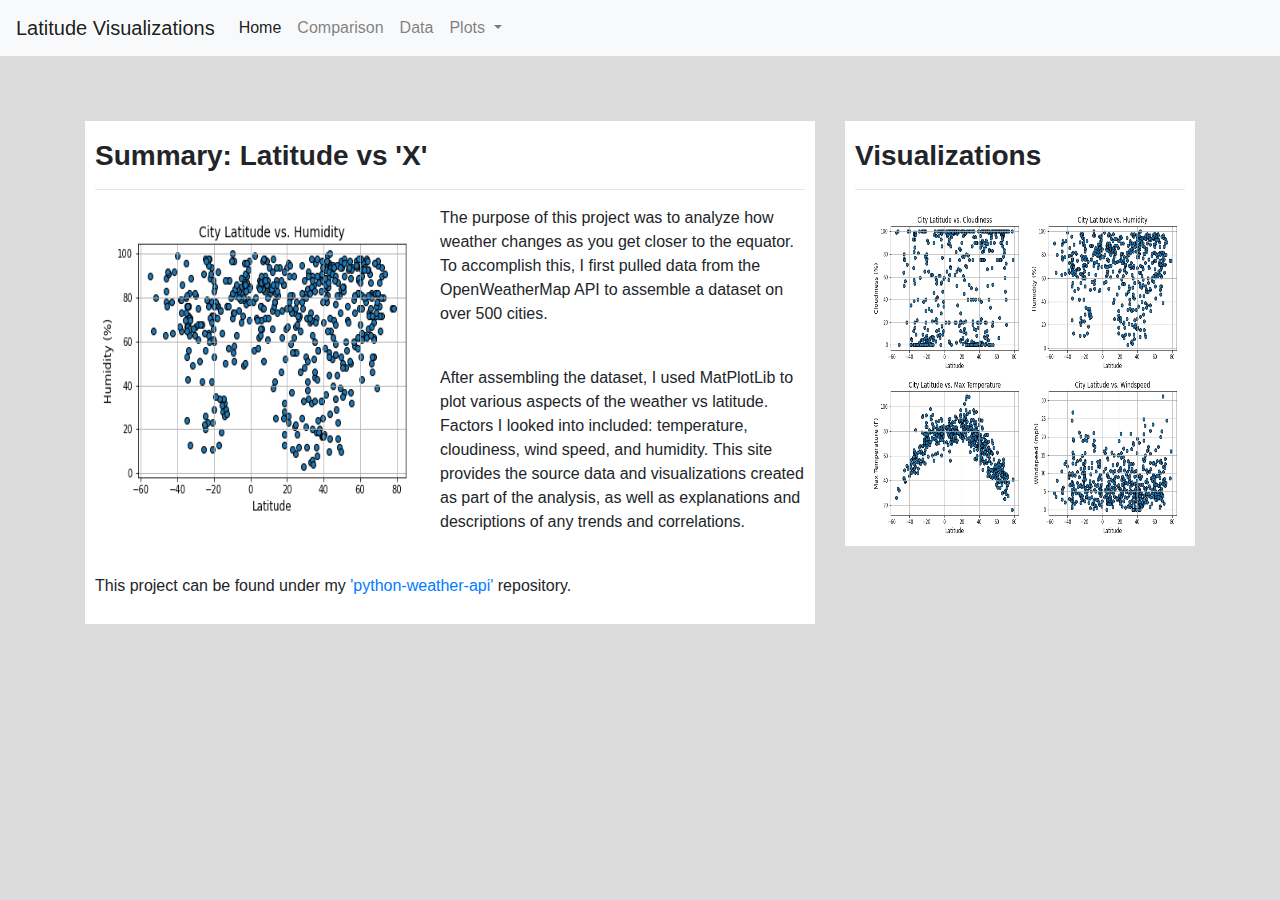
<file: index.html>
<!doctype html>
<html lang="en">
  <head>
    <!-- Required meta tags -->
    <meta charset="utf-8">
    <meta name="viewport" content="width=device-width, initial-scale=1, shrink-to-fit=no">

    <!-- Bootstrap CSS -->
    <link rel="stylesheet" href="https://maxcdn.bootstrapcdn.com/bootstrap/4.0.0/css/bootstrap.min.css" integrity="sha384-Gn5384xqQ1aoWXA+058RXPxPg6fy4IWvTNh0E263XmFcJlSAwiGgFAW/dAiS6JXm" crossorigin="anonymous">
    <link rel="stylesheet" type="text/css" href="main.css">
    <title>Data Vis</title>
  </head>
  <body>
    
    <!-- TOP NAV BAR START -->
    <nav class="navbar navbar-expand-lg navbar-light bg-light">
        <a class="navbar-brand" href="index.html">Latitude Visualizations</a>
        <button class="navbar-toggler" type="button" data-toggle="collapse" data-target="#navbarNavDropdown" aria-controls="navbarNavDropdown" aria-expanded="false" aria-label="Toggle navigation">
          <span class="navbar-toggler-icon"></span>
        </button>
        <div class="collapse navbar-collapse" id="navbarNavDropdown">
          <ul class="navbar-nav">
            <li class="nav-item active">
              <a class="nav-link" href="index.html">Home <span class="sr-only">(current)</span></a>
            </li>
            <li class="nav-item">
              <a class="nav-link" href="comparisons.html">Comparison</a>
            </li>
            <li class="nav-item">
              <a class="nav-link" href="data.html">Data</a>
            </li>
            <li class="nav-item dropdown">
              <a class="nav-link dropdown-toggle" href="#" id="navbarDropdownMenuLink" data-toggle="dropdown" aria-haspopup="true" aria-expanded="false">
                Plots
              </a>
              <div class="dropdown-menu" aria-labelledby="navbarDropdownMenuLink">
                <a class="dropdown-item" href="lat-v-windspeed.html">Lat v Wind</a>
                <a class="dropdown-item" href="lat-v-cloudiness.html">Lat v Cloudiness</a>
                <a class="dropdown-item" href="lat-v-humidity.html">Lat v Humidity</a>
                <a class="dropdown-item" href="lat-v-temperature.html">Lat v Temperature</a>
              </div>
            </li>
          </ul>
        </div>
      </nav>
      <!-- TOP NAV BAR END -->


      <!--MAIN BODY CONTAINER START -->
      <div class="container" style="padding-top: 65px;"> 
        <div class="row">
          <div class="col-lg-8 col-md-12">
            <div class="box">
              <h3 class="title">Summary: Latitude vs 'X'</h3>
              <hr>
              <a href="lat-v-humidity.html">
                <img src="assets/img/latitude-vs-humidity.png" alt="latitude-vs-cloudiness" width="345" height="310" class="float-left">
              </a>
              <p>
              The purpose of this project was to analyze how weather changes as you get closer to the equator. To accomplish this, I first pulled data from the OpenWeatherMap API to assemble a dataset on over 500 cities.
            </p>
            <br>
            <p>
              After assembling the dataset, I used MatPlotLib to plot various aspects of the weather vs latitude. Factors I looked into included: temperature, cloudiness, wind speed, and humidity. This site provides the source data and visualizations created as part of the analysis, as well as explanations and descriptions of any trends and correlations.
            </p>
            <br>
            <p>
              This project can be found under my <a href="https://github.com/josephchancey/python-weather-api">'python-weather-api'</a> repository.
            </p>
          </div>
        </div>

        <!--SIDEBAR CONTAINER START -->
      <div class="col-lg-4 col-md-12">
      <div class="box">
        <h3 class="title">Visualizations</h3>
        <hr>
        <div class="sidebr">
        <div class="container">
          <div class="row">
            <div class="col-6">
              <a href="lat-v-cloudiness.html">
                <img src="assets/img/latitude-vs-cloudiness.png" alt="latitude-vs-cloudiness" width="165" height="165">
              </a>
              </div>
            <div class="col-6">
              <a href="lat-v-humidity.html">
                <img src="assets/img/latitude-vs-humidity.png" alt="latitude-vs-cloudiness" width="165" height="165">
              </a>
            </div>
            <div class="row"><!-- Filler Space --></div>
            <div class="col-6">
              <a href="lat-v-temperature.html">
                <img src="assets/img/latitude-vs-temp.png" alt="latitude-vs-cloudiness" width="165" height="165">
              </a>
            </div>
            <div class="col-6">
              <a href="lat-v-windspeed.html">
                <img src="assets/img/latitude-vs-windspeed.png" alt="latitude-vs-cloudiness" width="165" height="165">
              </a>
            </div>
          </div>
        </div>
      </div>
    </div>
    </div>
     <!--SIDEBAR CONTAINER END -->
  </div>
</div>
<!--MAIN BODY CONTAINER END -->

<!-- END -->

    <!-- Optional JavaScript -->
    <!-- jQuery first, then Popper.js, then Bootstrap JS -->
    <script src="https://code.jquery.com/jquery-3.2.1.slim.min.js" integrity="sha384-KJ3o2DKtIkvYIK3UENzmM7KCkRr/rE9/Qpg6aAZGJwFDMVNA/GpGFF93hXpG5KkN" crossorigin="anonymous"></script>
    <script src="https://cdnjs.cloudflare.com/ajax/libs/popper.js/1.12.9/umd/popper.min.js" integrity="sha384-ApNbgh9B+Y1QKtv3Rn7W3mgPxhU9K/ScQsAP7hUibX39j7fakFPskvXusvfa0b4Q" crossorigin="anonymous"></script>
    <script src="https://maxcdn.bootstrapcdn.com/bootstrap/4.0.0/js/bootstrap.min.js" integrity="sha384-JZR6Spejh4U02d8jOt6vLEHfe/JQGiRRSQQxSfFWpi1MquVdAyjUar5+76PVCmYl" crossorigin="anonymous"></script>
  </body>
</html>
</file>
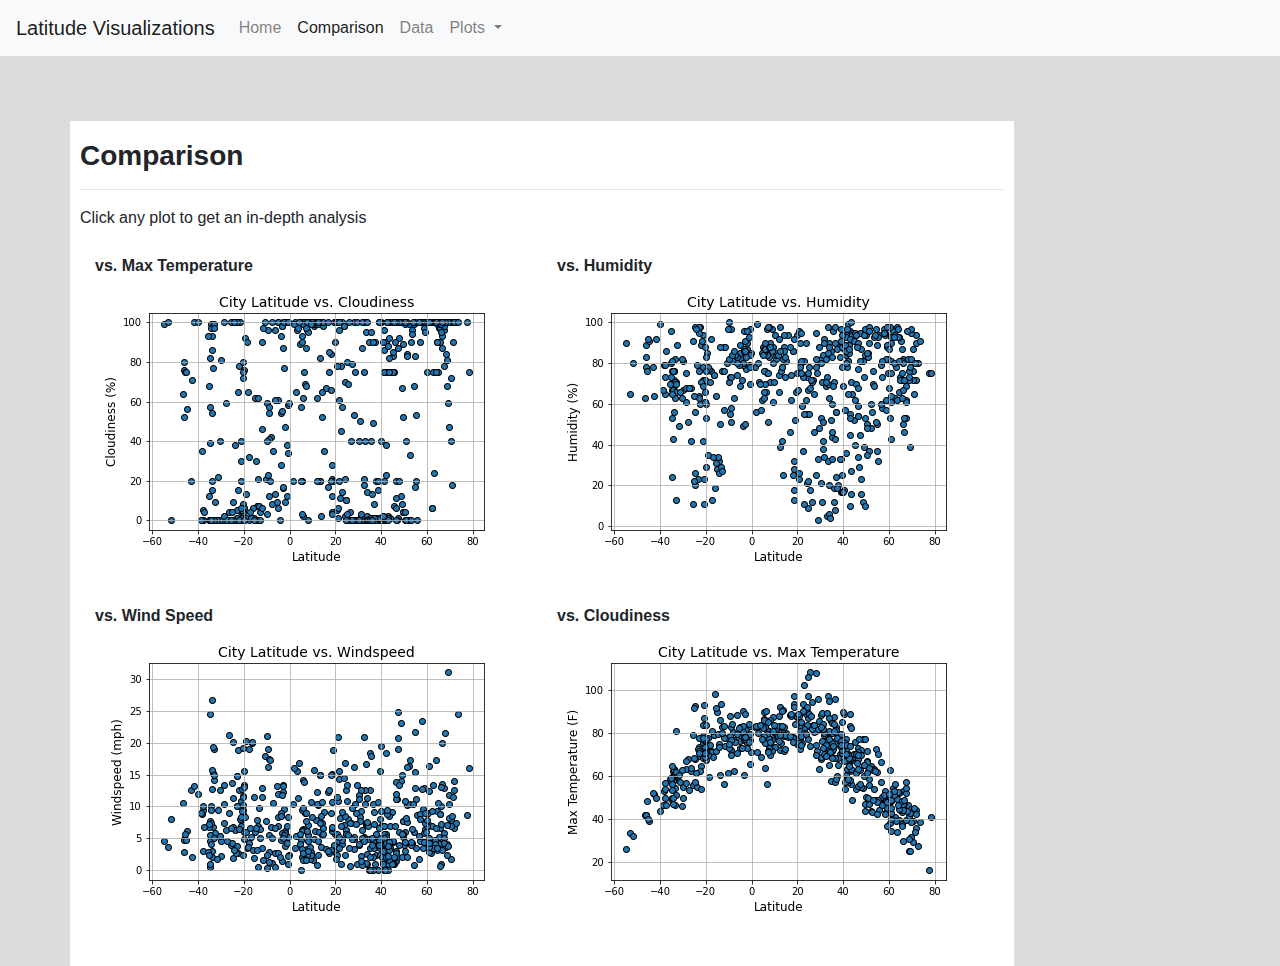
<file: comparisons.html>
<!doctype html>
<html lang="en">
  <head>
    <!-- Required meta tags -->
    <meta charset="utf-8">
    <meta name="viewport" content="width=device-width, initial-scale=1, shrink-to-fit=no">

    <!-- Bootstrap CSS -->
    <link rel="stylesheet" href="https://maxcdn.bootstrapcdn.com/bootstrap/4.0.0/css/bootstrap.min.css" integrity="sha384-Gn5384xqQ1aoWXA+058RXPxPg6fy4IWvTNh0E263XmFcJlSAwiGgFAW/dAiS6JXm" crossorigin="anonymous">
    <link rel="stylesheet" type="text/css" href="main.css">
    <title>Hello, world!</title>
  </head>
  <body>
    
    <!-- TOP NAV BAR START -->
    <nav class="navbar navbar-expand-lg navbar-light bg-light">
        <a class="navbar-brand" href="index.html">Latitude Visualizations</a>
        <button class="navbar-toggler" type="button" data-toggle="collapse" data-target="#navbarNavDropdown" aria-controls="navbarNavDropdown" aria-expanded="false" aria-label="Toggle navigation">
          <span class="navbar-toggler-icon"></span>
        </button>
        <div class="collapse navbar-collapse" id="navbarNavDropdown">
          <ul class="navbar-nav">
            <li class="nav-item">
              <a class="nav-link" href="index.html">Home</a>
            </li>
            <li class="nav-item active">
              <a class="nav-link" href="comparisons.html">Comparison<span class="sr-only">(current)</span></a>
            </li>
            <li class="nav-item">
              <a class="nav-link" href="data.html">Data</a>
            </li>
            <li class="nav-item dropdown">
              <a class="nav-link dropdown-toggle" href="#" id="navbarDropdownMenuLink" data-toggle="dropdown" aria-haspopup="true" aria-expanded="false">
                Plots
              </a>
              <div class="dropdown-menu" aria-labelledby="navbarDropdownMenuLink">
                <a class="dropdown-item" href="lat-v-windspeed.html">Lat v Wind</a>
                <a class="dropdown-item" href="lat-v-cloudiness.html">Lat v Cloudiness</a>
                <a class="dropdown-item" href="lat-v-humidity.html">Lat v Humidity</a>
                <a class="dropdown-item" href="lat-v-temperature.html">Lat v Temperature</a>
              </div>
            </li>
          </ul>
        </div>
      </nav>
      <!-- TOP NAV BAR END -->

      <!-- FIRST ATTEMPT CODE 
      <div class="container"style="padding-top: 65px;">
      <div class="col-lg-4 col-md-12">
      <div class="box">
        <h3 class="title">Visualizations</h3>
        <hr>
        <div class="sidebr">
        <div class="container">
          <div class="row">
            <div class="col-6">
              <a href="#">
                <img src="assets/img/latitude-vs-cloudiness.png" alt="latitude-vs-cloudiness" width="165" height="165">
              </a>
              </div>
            <div class="col-6">
              <a href="#">
                <img src="assets/img/latitude-vs-humidity.png" alt="latitude-vs-cloudiness" width="165" height="165">
              </a>
            </div>
            <div class="row"><!-- Filler Space --> <!--</div>
            <div class="col-6">
              <a href="#">
                <img src="assets/img/latitude-vs-temp.png" alt="latitude-vs-cloudiness" width="165" height="165">
              </a>
            </div>
            <div class="col-6">
              <a href="#">
                <img src="assets/img/latitude-vs-windspeed.png" alt="latitude-vs-cloudiness" width="165" height="165">
              </a>
            </div>
          </div>
        </div>
      </div>
    </div>
    </div> -->


      <!-- MAIN CONTENT GRID -->
      <div class="container"style="padding-top: 65px;">
        <div class="row">
            <div class="box">
                <h3 class="title">Comparison</h3>
                <hr>
                <p>Click any plot to get an in-depth analysis</p>
                <div class="container" style="padding-bottom: 10px;">
                    <div class="row">
                        <div class="col-lg-6" style="padding-bottom: 30px;">
                            <div class="title">vs. Max Temperature</div>
                            <a href="lat-v-cloudiness.html">
                                <img src="assets/img/latitude-vs-cloudiness.png" alt="latitude-vs-cloudiness">
                            </a>
                        </div>
                        <div class="col-lg-6" style="padding-bottom: 30px;">
                            <div class="title">vs. Humidity</div>
                            <a href="lat-v-humidity.html">
                                <img src="assets/img/latitude-vs-humidity.png" alt="latitude-vs-humidity">
                            </a>
                        </div>
                    </div>
                    <div class="row">
                        <div class="col-lg-6" style="padding-bottom: 30px;">
                            <div class="title">vs. Wind Speed</div>
                            <a href="lat-v-windspeed.html">
                                <img src="assets/img/latitude-vs-windspeed.png" alt="latitude-vs-cloudiness">
                            </a>
                        </div>
                        <div class="col-lg-6" style="padding-bottom: 30px;">
                            <div class="title">vs. Cloudiness</div>
                            <a href="lat-v-temperature.html">
                                <img src="assets/img/latitude-vs-temp.png" alt="latitude-vs-cloudiness">
                            </a>
                        </div>
                    </div>
                </div>
            </div>
        </div>
    </div>



<!-- END -->

    <!-- Optional JavaScript -->
    <!-- jQuery first, then Popper.js, then Bootstrap JS -->
    <script src="https://code.jquery.com/jquery-3.2.1.slim.min.js" integrity="sha384-KJ3o2DKtIkvYIK3UENzmM7KCkRr/rE9/Qpg6aAZGJwFDMVNA/GpGFF93hXpG5KkN" crossorigin="anonymous"></script>
    <script src="https://cdnjs.cloudflare.com/ajax/libs/popper.js/1.12.9/umd/popper.min.js" integrity="sha384-ApNbgh9B+Y1QKtv3Rn7W3mgPxhU9K/ScQsAP7hUibX39j7fakFPskvXusvfa0b4Q" crossorigin="anonymous"></script>
    <script src="https://maxcdn.bootstrapcdn.com/bootstrap/4.0.0/js/bootstrap.min.js" integrity="sha384-JZR6Spejh4U02d8jOt6vLEHfe/JQGiRRSQQxSfFWpi1MquVdAyjUar5+76PVCmYl" crossorigin="anonymous"></script>
  </body>
</html>
</file>
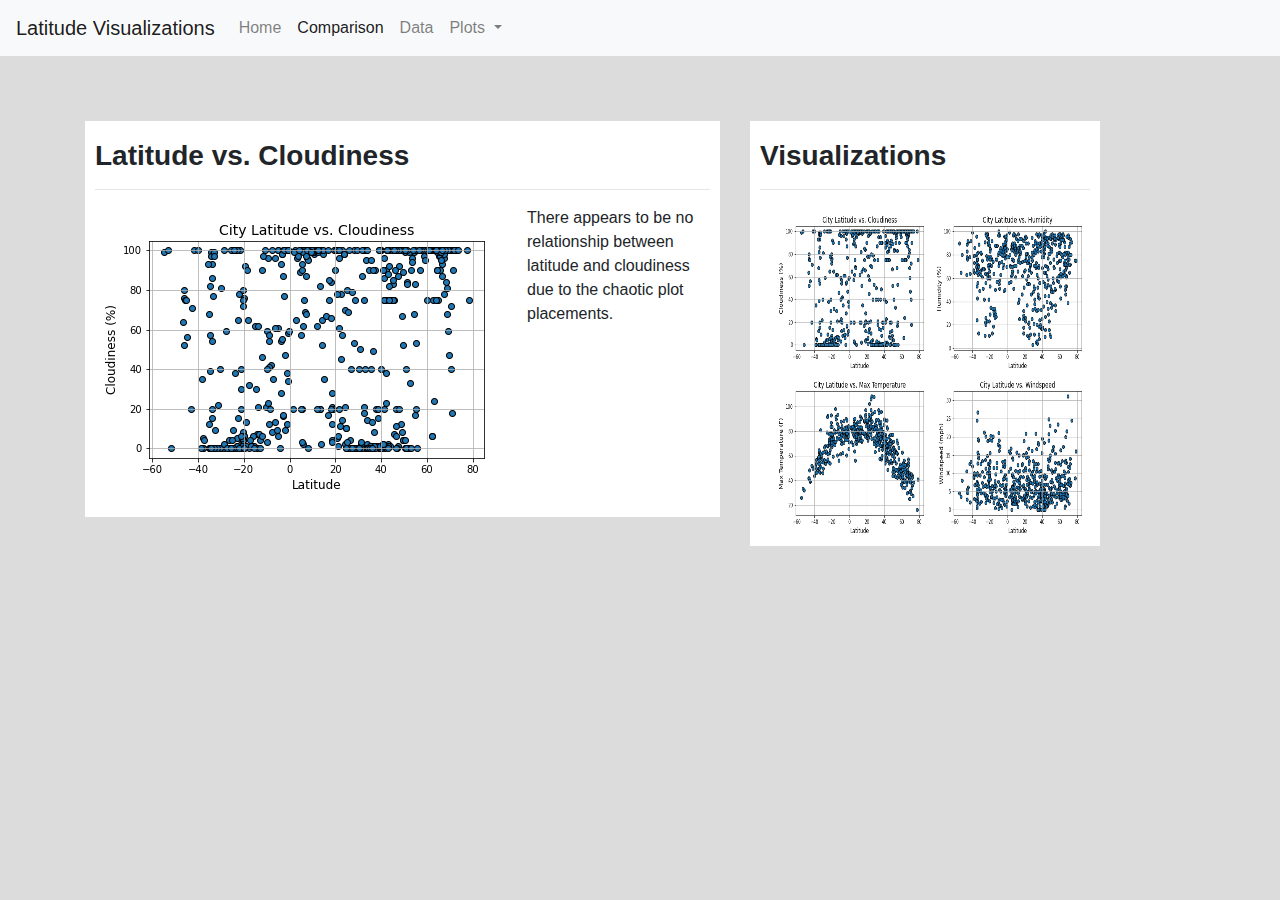
<file: lat-v-cloudiness.html>
<!doctype html>
<html lang="en">
  <head>
    <!-- Required meta tags -->
    <meta charset="utf-8">
    <meta name="viewport" content="width=device-width, initial-scale=1, shrink-to-fit=no">

    <!-- Bootstrap CSS -->
    <link rel="stylesheet" href="https://maxcdn.bootstrapcdn.com/bootstrap/4.0.0/css/bootstrap.min.css" integrity="sha384-Gn5384xqQ1aoWXA+058RXPxPg6fy4IWvTNh0E263XmFcJlSAwiGgFAW/dAiS6JXm" crossorigin="anonymous">
    <link rel="stylesheet" type="text/css" href="main.css">
    <title>Lat v. Cloudiness</title>
  </head>
  <body>
    
    <!-- TOP NAV BAR START -->
    <nav class="navbar navbar-expand-lg navbar-light bg-light">
        <a class="navbar-brand" href="index.html">Latitude Visualizations</a>
        <button class="navbar-toggler" type="button" data-toggle="collapse" data-target="#navbarNavDropdown" aria-controls="navbarNavDropdown" aria-expanded="false" aria-label="Toggle navigation">
          <span class="navbar-toggler-icon"></span>
        </button>
        <div class="collapse navbar-collapse" id="navbarNavDropdown">
          <ul class="navbar-nav">
            <li class="nav-item">
              <a class="nav-link" href="index.html">Home</a>
            </li>
            <li class="nav-item active">
              <a class="nav-link" href="comparisons.html">Comparison<span class="sr-only">(current)</span></a>
            </li>
            <li class="nav-item">
              <a class="nav-link" href="data.html">Data</a>
            </li>
            <li class="nav-item dropdown">
              <a class="nav-link dropdown-toggle" href="#" id="navbarDropdownMenuLink" data-toggle="dropdown" aria-haspopup="true" aria-expanded="false">
                Plots
              </a>
              <div class="dropdown-menu" aria-labelledby="navbarDropdownMenuLink">
                <a class="dropdown-item" href="lat-v-windspeed.html">Lat v Wind</a>
                <a class="dropdown-item" href="lat-v-cloudiness.html">Lat v Cloudiness</a>
                <a class="dropdown-item" href="lat-v-humidity.html">Lat v Humidity</a>
                <a class="dropdown-item" href="lat-v-temperature.html">Lat v Temperature</a>
              </div>
            </li>
          </ul>
        </div>
      </nav>
      <!-- TOP NAV BAR END -->

      
      <div class="container"style="padding-top: 65px;">
        <div class="row">
            <div class="col-lg-7 col-md-12">
                <div class="box singlePost">
                    <h3 class="title">Latitude vs. Cloudiness</h3>
                    <hr>
                    <img src="assets/img/latitude-vs-cloudiness.png" class="float-left" alt="latitude-vs-cloudiness">
                    <p>There appears to be no relationship between latitude and cloudiness due to the chaotic plot placements.</p>
                </div>
            </div>
            <div class="col-lg-4 col-md-12">
                <div class="box">
                  <h3 class="title">Visualizations</h3>
                  <hr>
                  <div class="sidebr">
                  <div class="container">
                    <div class="row">
                      <div class="col-6">
                        <a href="lat-v-cloudiness.html">
                          <img src="assets/img/latitude-vs-cloudiness.png" alt="latitude-vs-cloudiness" width="165" height="165">
                        </a>
                        </div>
                      <div class="col-6">
                        <a href="lat-v-humidity.html">
                          <img src="assets/img/latitude-vs-humidity.png" alt="latitude-vs-cloudiness" width="165" height="165">
                        </a>
                      </div>
                      <div class="row"><!-- Filler Space --></div>
                      <div class="col-6">
                        <a href="lat-v-temperature.html">
                          <img src="assets/img/latitude-vs-temp.png" alt="latitude-vs-cloudiness" width="165" height="165">
                        </a>
                      </div>
                      <div class="col-6">
                        <a href="lat-v-windspeed.html">
                          <img src="assets/img/latitude-vs-windspeed.png" alt="latitude-vs-cloudiness" width="165" height="165">
                        </a>
                      </div>
                    </div>
                  </div>
                </div>
              </div>
              </div>
        </div>
    </div>



<!-- END -->

    <!-- Optional JavaScript -->
    <!-- jQuery first, then Popper.js, then Bootstrap JS -->
    <script src="https://code.jquery.com/jquery-3.2.1.slim.min.js" integrity="sha384-KJ3o2DKtIkvYIK3UENzmM7KCkRr/rE9/Qpg6aAZGJwFDMVNA/GpGFF93hXpG5KkN" crossorigin="anonymous"></script>
    <script src="https://cdnjs.cloudflare.com/ajax/libs/popper.js/1.12.9/umd/popper.min.js" integrity="sha384-ApNbgh9B+Y1QKtv3Rn7W3mgPxhU9K/ScQsAP7hUibX39j7fakFPskvXusvfa0b4Q" crossorigin="anonymous"></script>
    <script src="https://maxcdn.bootstrapcdn.com/bootstrap/4.0.0/js/bootstrap.min.js" integrity="sha384-JZR6Spejh4U02d8jOt6vLEHfe/JQGiRRSQQxSfFWpi1MquVdAyjUar5+76PVCmYl" crossorigin="anonymous"></script>
  </body>
</html>
</file>
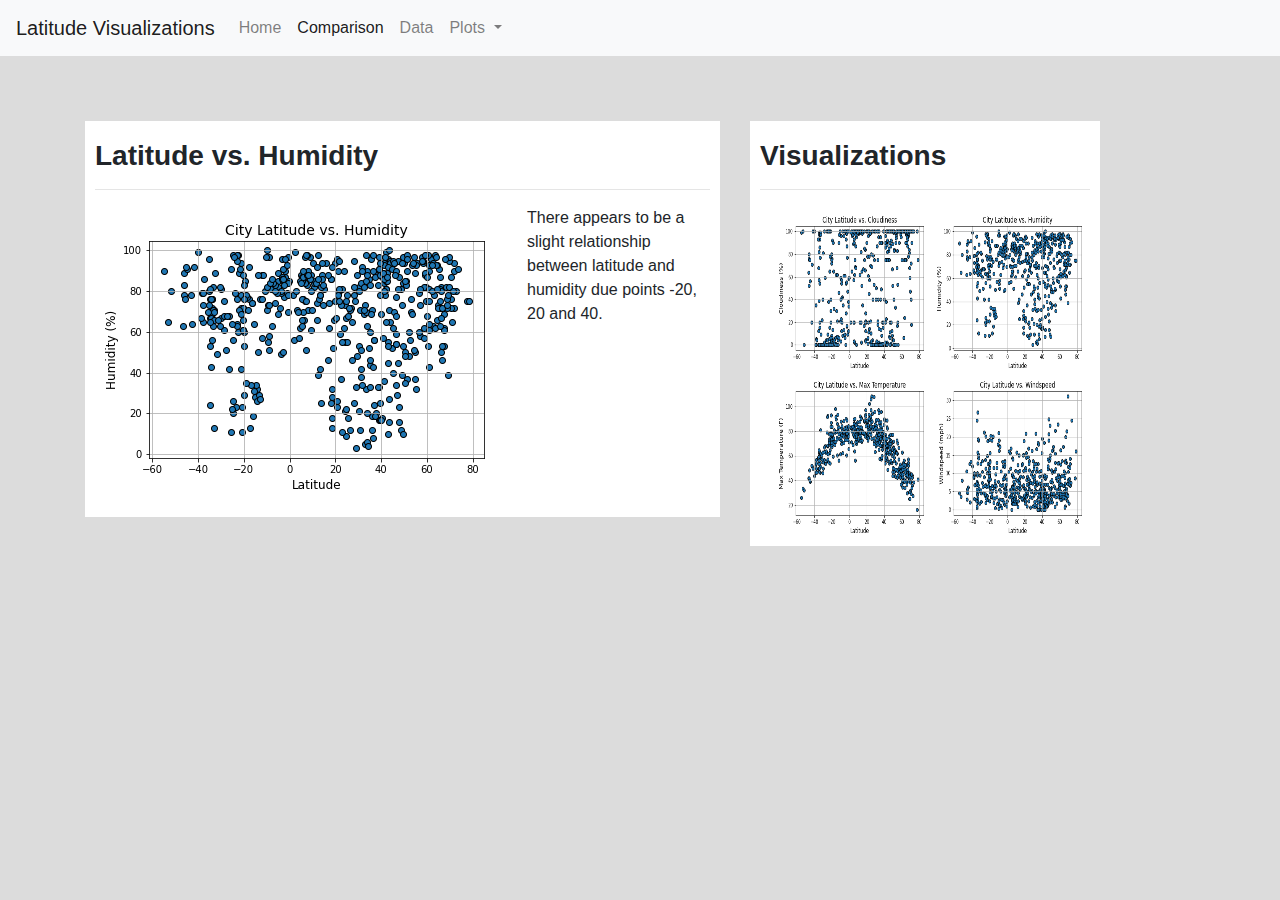
<file: lat-v-humidity.html>
<!doctype html>
<html lang="en">
  <head>
    <!-- Required meta tags -->
    <meta charset="utf-8">
    <meta name="viewport" content="width=device-width, initial-scale=1, shrink-to-fit=no">

    <!-- Bootstrap CSS -->
    <link rel="stylesheet" href="https://maxcdn.bootstrapcdn.com/bootstrap/4.0.0/css/bootstrap.min.css" integrity="sha384-Gn5384xqQ1aoWXA+058RXPxPg6fy4IWvTNh0E263XmFcJlSAwiGgFAW/dAiS6JXm" crossorigin="anonymous">
    <link rel="stylesheet" type="text/css" href="main.css">
    <title>Lat v. Humidity</title>
  </head>
  <body>
    
    <!-- TOP NAV BAR START -->
    <nav class="navbar navbar-expand-lg navbar-light bg-light">
        <a class="navbar-brand" href="index.html">Latitude Visualizations</a>
        <button class="navbar-toggler" type="button" data-toggle="collapse" data-target="#navbarNavDropdown" aria-controls="navbarNavDropdown" aria-expanded="false" aria-label="Toggle navigation">
          <span class="navbar-toggler-icon"></span>
        </button>
        <div class="collapse navbar-collapse" id="navbarNavDropdown">
          <ul class="navbar-nav">
            <li class="nav-item">
              <a class="nav-link" href="index.html">Home</a>
            </li>
            <li class="nav-item active">
              <a class="nav-link" href="comparisons.html">Comparison<span class="sr-only">(current)</span></a>
            </li>
            <li class="nav-item">
              <a class="nav-link" href="data.html">Data</a>
            </li>
            <li class="nav-item dropdown">
              <a class="nav-link dropdown-toggle" href="#" id="navbarDropdownMenuLink" data-toggle="dropdown" aria-haspopup="true" aria-expanded="false">
                Plots
              </a>
              <div class="dropdown-menu" aria-labelledby="navbarDropdownMenuLink">
                <a class="dropdown-item" href="lat-v-windspeed.html">Lat v Wind</a>
                <a class="dropdown-item" href="lat-v-cloudiness.html">Lat v Cloudiness</a>
                <a class="dropdown-item" href="lat-v-humidity.html">Lat v Humidity</a>
                <a class="dropdown-item" href="lat-v-temperature.html">Lat v Temperature</a>
              </div>
            </li>
          </ul>
        </div>
      </nav>
      <!-- TOP NAV BAR END -->

      
      <div class="container"style="padding-top: 65px;">
        <div class="row">
            <div class="col-lg-7 col-md-12">
                <div class="box singlePost">
                    <h3 class="title">Latitude vs. Humidity</h3>
                    <hr>
                    <img src="assets/img/latitude-vs-humidity.png" class="float-left" alt="latitude-vs-humidity">
                    <p>There appears to be a slight relationship between latitude and humidity due points -20, 20 and 40.</p>
                </div>
            </div>
            <div class="col-lg-4 col-md-12">
                <div class="box">
                  <h3 class="title">Visualizations</h3>
                  <hr>
                  <div class="sidebr">
                  <div class="container">
                    <div class="row">
                      <div class="col-6">
                        <a href="lat-v-cloudiness.html">
                          <img src="assets/img/latitude-vs-cloudiness.png" alt="latitude-vs-cloudiness" width="165" height="165">
                        </a>
                        </div>
                      <div class="col-6">
                        <a href="lat-v-humidity.html">
                          <img src="assets/img/latitude-vs-humidity.png" alt="latitude-vs-cloudiness" width="165" height="165">
                        </a>
                      </div>
                      <div class="row"><!-- Filler Space --></div>
                      <div class="col-6">
                        <a href="lat-v-temperature.html">
                          <img src="assets/img/latitude-vs-temp.png" alt="latitude-vs-cloudiness" width="165" height="165">
                        </a>
                      </div>
                      <div class="col-6">
                        <a href="lat-v-windspeed.html">
                          <img src="assets/img/latitude-vs-windspeed.png" alt="latitude-vs-cloudiness" width="165" height="165">
                        </a>
                      </div>
                    </div>
                  </div>
                </div>
              </div>
              </div>
        </div>
    </div>



<!-- END -->

    <!-- Optional JavaScript -->
    <!-- jQuery first, then Popper.js, then Bootstrap JS -->
    <script src="https://code.jquery.com/jquery-3.2.1.slim.min.js" integrity="sha384-KJ3o2DKtIkvYIK3UENzmM7KCkRr/rE9/Qpg6aAZGJwFDMVNA/GpGFF93hXpG5KkN" crossorigin="anonymous"></script>
    <script src="https://cdnjs.cloudflare.com/ajax/libs/popper.js/1.12.9/umd/popper.min.js" integrity="sha384-ApNbgh9B+Y1QKtv3Rn7W3mgPxhU9K/ScQsAP7hUibX39j7fakFPskvXusvfa0b4Q" crossorigin="anonymous"></script>
    <script src="https://maxcdn.bootstrapcdn.com/bootstrap/4.0.0/js/bootstrap.min.js" integrity="sha384-JZR6Spejh4U02d8jOt6vLEHfe/JQGiRRSQQxSfFWpi1MquVdAyjUar5+76PVCmYl" crossorigin="anonymous"></script>
  </body>
</html>
</file>
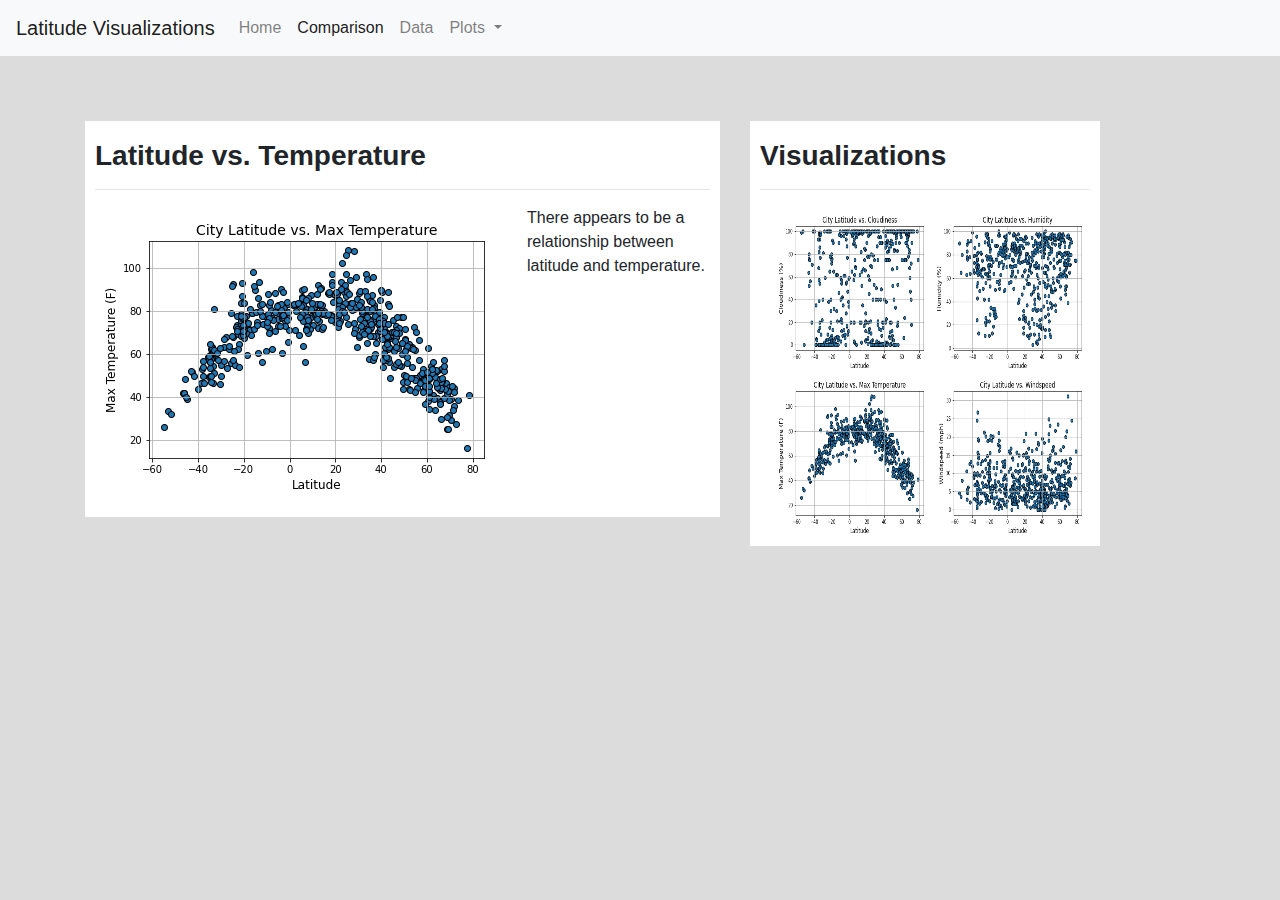
<file: lat-v-temperature.html>
<!doctype html>
<html lang="en">
  <head>
    <!-- Required meta tags -->
    <meta charset="utf-8">
    <meta name="viewport" content="width=device-width, initial-scale=1, shrink-to-fit=no">

    <!-- Bootstrap CSS -->
    <link rel="stylesheet" href="https://maxcdn.bootstrapcdn.com/bootstrap/4.0.0/css/bootstrap.min.css" integrity="sha384-Gn5384xqQ1aoWXA+058RXPxPg6fy4IWvTNh0E263XmFcJlSAwiGgFAW/dAiS6JXm" crossorigin="anonymous">
    <link rel="stylesheet" type="text/css" href="main.css">
    <title>Lat v. Temperature</title>
  </head>
  <body>
    
    <!-- TOP NAV BAR START -->
    <nav class="navbar navbar-expand-lg navbar-light bg-light">
        <a class="navbar-brand" href="index.html">Latitude Visualizations</a>
        <button class="navbar-toggler" type="button" data-toggle="collapse" data-target="#navbarNavDropdown" aria-controls="navbarNavDropdown" aria-expanded="false" aria-label="Toggle navigation">
          <span class="navbar-toggler-icon"></span>
        </button>
        <div class="collapse navbar-collapse" id="navbarNavDropdown">
          <ul class="navbar-nav">
            <li class="nav-item">
              <a class="nav-link" href="index.html">Home</a>
            </li>
            <li class="nav-item active">
              <a class="nav-link" href="comparisons.html">Comparison<span class="sr-only">(current)</span></a>
            </li>
            <li class="nav-item">
              <a class="nav-link" href="data.html">Data</a>
            </li>
            <li class="nav-item dropdown">
              <a class="nav-link dropdown-toggle" href="#" id="navbarDropdownMenuLink" data-toggle="dropdown" aria-haspopup="true" aria-expanded="false">
                Plots
              </a>
              <div class="dropdown-menu" aria-labelledby="navbarDropdownMenuLink">
                <a class="dropdown-item" href="lat-v-windspeed.html">Lat v Wind</a>
                <a class="dropdown-item" href="lat-v-cloudiness.html">Lat v Cloudiness</a>
                <a class="dropdown-item" href="lat-v-humidity.html">Lat v Humidity</a>
                <a class="dropdown-item" href="lat-v-temperature.html">Lat v Temperature</a>
              </div>
            </li>
          </ul>
        </div>
      </nav>
      <!-- TOP NAV BAR END -->

      
      <div class="container"style="padding-top: 65px;">
        <div class="row">
            <div class="col-lg-7 col-md-12">
                <div class="box singlePost">
                    <h3 class="title">Latitude vs. Temperature</h3>
                    <hr>
                    <img src="assets/img/latitude-vs-temp.png" class="float-left" alt="latitude-vs-humidity">
                    <p>There appears to be a relationship between latitude and temperature. <br><br><br></p>
                </div>
            </div>
            <div class="col-lg-4 col-md-12">
                <div class="box">
                  <h3 class="title">Visualizations</h3>
                  <hr>
                  <div class="sidebr">
                  <div class="container">
                    <div class="row">
                      <div class="col-6">
                        <a href="lat-v-cloudiness.html">
                          <img src="assets/img/latitude-vs-cloudiness.png" alt="latitude-vs-cloudiness" width="165" height="165">
                        </a>
                        </div>
                      <div class="col-6">
                        <a href="lat-v-humidity.html">
                          <img src="assets/img/latitude-vs-humidity.png" alt="latitude-vs-cloudiness" width="165" height="165">
                        </a>
                      </div>
                      <div class="row"><!-- Filler Space --></div>
                      <div class="col-6">
                        <a href="lat-v-temperature.html">
                          <img src="assets/img/latitude-vs-temp.png" alt="latitude-vs-cloudiness" width="165" height="165">
                        </a>
                      </div>
                      <div class="col-6">
                        <a href="lat-v-windspeed.html">
                          <img src="assets/img/latitude-vs-windspeed.png" alt="latitude-vs-cloudiness" width="165" height="165">
                        </a>
                      </div>
                    </div>
                  </div>
                </div>
              </div>
              </div>
        </div>
    </div>



<!-- END -->

    <!-- Optional JavaScript -->
    <!-- jQuery first, then Popper.js, then Bootstrap JS -->
    <script src="https://code.jquery.com/jquery-3.2.1.slim.min.js" integrity="sha384-KJ3o2DKtIkvYIK3UENzmM7KCkRr/rE9/Qpg6aAZGJwFDMVNA/GpGFF93hXpG5KkN" crossorigin="anonymous"></script>
    <script src="https://cdnjs.cloudflare.com/ajax/libs/popper.js/1.12.9/umd/popper.min.js" integrity="sha384-ApNbgh9B+Y1QKtv3Rn7W3mgPxhU9K/ScQsAP7hUibX39j7fakFPskvXusvfa0b4Q" crossorigin="anonymous"></script>
    <script src="https://maxcdn.bootstrapcdn.com/bootstrap/4.0.0/js/bootstrap.min.js" integrity="sha384-JZR6Spejh4U02d8jOt6vLEHfe/JQGiRRSQQxSfFWpi1MquVdAyjUar5+76PVCmYl" crossorigin="anonymous"></script>
  </body>
</html>
</file>
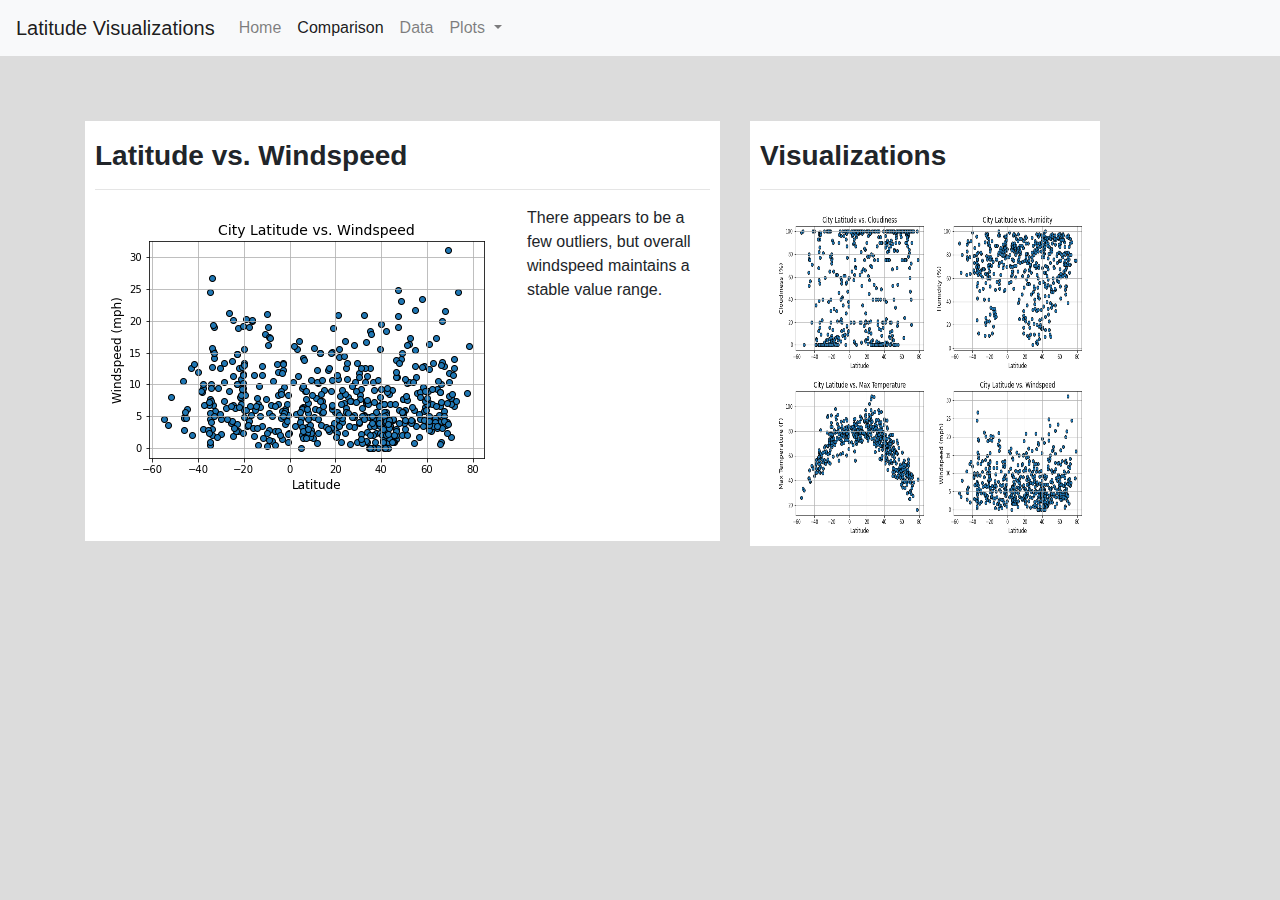
<file: lat-v-windspeed.html>
<!doctype html>
<html lang="en">
  <head>
    <!-- Required meta tags -->
    <meta charset="utf-8">
    <meta name="viewport" content="width=device-width, initial-scale=1, shrink-to-fit=no">

    <!-- Bootstrap CSS -->
    <link rel="stylesheet" href="https://maxcdn.bootstrapcdn.com/bootstrap/4.0.0/css/bootstrap.min.css" integrity="sha384-Gn5384xqQ1aoWXA+058RXPxPg6fy4IWvTNh0E263XmFcJlSAwiGgFAW/dAiS6JXm" crossorigin="anonymous">
    <link rel="stylesheet" type="text/css" href="main.css">
    <title>Lat v. Windspeed</title>
  </head>
  <body>
    
    <!-- TOP NAV BAR START -->
    <nav class="navbar navbar-expand-lg navbar-light bg-light">
        <a class="navbar-brand" href="index.html">Latitude Visualizations</a>
        <button class="navbar-toggler" type="button" data-toggle="collapse" data-target="#navbarNavDropdown" aria-controls="navbarNavDropdown" aria-expanded="false" aria-label="Toggle navigation">
          <span class="navbar-toggler-icon"></span>
        </button>
        <div class="collapse navbar-collapse" id="navbarNavDropdown">
          <ul class="navbar-nav">
            <li class="nav-item">
              <a class="nav-link" href="index.html">Home</a>
            </li>
            <li class="nav-item active">
              <a class="nav-link" href="comparisons.html">Comparison<span class="sr-only">(current)</span></a>
            </li>
            <li class="nav-item">
              <a class="nav-link" href="data.html">Data</a>
            </li>
            <li class="nav-item dropdown">
              <a class="nav-link dropdown-toggle" href="#" id="navbarDropdownMenuLink" data-toggle="dropdown" aria-haspopup="true" aria-expanded="false">
                Plots
              </a>
              <div class="dropdown-menu" aria-labelledby="navbarDropdownMenuLink">
                <a class="dropdown-item" href="lat-v-windspeed.html">Lat v Wind</a>
                <a class="dropdown-item" href="lat-v-cloudiness.html">Lat v Cloudiness</a>
                <a class="dropdown-item" href="lat-v-humidity.html">Lat v Humidity</a>
                <a class="dropdown-item" href="lat-v-temperature.html">Lat v Temperature</a>
              </div>
            </li>
          </ul>
        </div>
      </nav>
      <!-- TOP NAV BAR END -->

      
      <div class="container"style="padding-top: 65px;">
        <div class="row">
            <div class="col-lg-7 col-md-12">
                <div class="box singlePost">
                    <h3 class="title">Latitude vs. Windspeed</h3>
                    <hr>
                    <img src="assets/img/latitude-vs-windspeed.png" class="float-left" alt="latitude-vs-humidity">
                    <p>There appears to be a few outliers, but overall windspeed maintains a stable value range. <br><br><br></p>
                </div>
            </div>
            <div class="col-lg-4 col-md-12">
                <div class="box">
                  <h3 class="title">Visualizations</h3>
                  <hr>
                  <div class="sidebr">
                  <div class="container">
                    <div class="row">
                      <div class="col-6">
                        <a href="lat-v-cloudiness.html">
                          <img src="assets/img/latitude-vs-cloudiness.png" alt="latitude-vs-cloudiness" width="165" height="165">
                        </a>
                        </div>
                      <div class="col-6">
                        <a href="lat-v-humidity.html">
                          <img src="assets/img/latitude-vs-humidity.png" alt="latitude-vs-cloudiness" width="165" height="165">
                        </a>
                      </div>
                      <div class="row"><!-- Filler Space --></div>
                      <div class="col-6">
                        <a href="lat-v-temperature.html">
                          <img src="assets/img/latitude-vs-temp.png" alt="latitude-vs-cloudiness" width="165" height="165">
                        </a>
                      </div>
                      <div class="col-6">
                        <a href="lat-v-windspeed.html">
                          <img src="assets/img/latitude-vs-windspeed.png" alt="latitude-vs-cloudiness" width="165" height="165">
                        </a>
                      </div>
                    </div>
                  </div>
                </div>
              </div>
              </div>
        </div>
    </div>



<!-- END -->

    <!-- Optional JavaScript -->
    <!-- jQuery first, then Popper.js, then Bootstrap JS -->
    <script src="https://code.jquery.com/jquery-3.2.1.slim.min.js" integrity="sha384-KJ3o2DKtIkvYIK3UENzmM7KCkRr/rE9/Qpg6aAZGJwFDMVNA/GpGFF93hXpG5KkN" crossorigin="anonymous"></script>
    <script src="https://cdnjs.cloudflare.com/ajax/libs/popper.js/1.12.9/umd/popper.min.js" integrity="sha384-ApNbgh9B+Y1QKtv3Rn7W3mgPxhU9K/ScQsAP7hUibX39j7fakFPskvXusvfa0b4Q" crossorigin="anonymous"></script>
    <script src="https://maxcdn.bootstrapcdn.com/bootstrap/4.0.0/js/bootstrap.min.js" integrity="sha384-JZR6Spejh4U02d8jOt6vLEHfe/JQGiRRSQQxSfFWpi1MquVdAyjUar5+76PVCmYl" crossorigin="anonymous"></script>
  </body>
</html>
</file>
<file: main.css>
body {
    background-color: gainsboro;
  }


.box{
    background-color: white;
    padding: 10px 10px 10px;
}

.sidebr{
    background-color: white;
    padding-right: 15px;
}

.title{
    font-weight: bold;
    padding-top: 8px;
}

.singlePost{
    padding-bottom: 175px;
}
</file>
